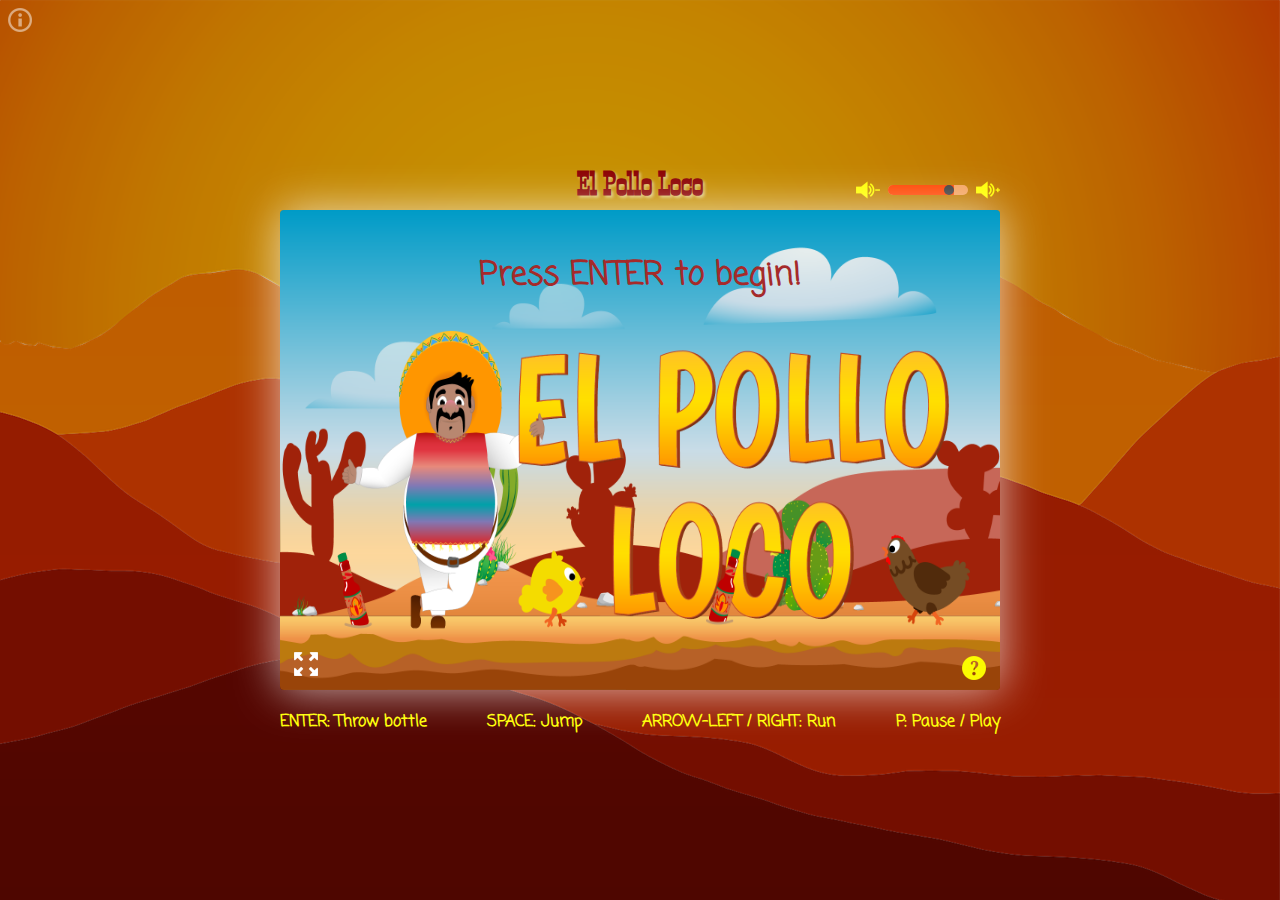
<file: index.html>
<!DOCTYPE html>
<html lang="en">
<head>
    <meta charset="UTF-8">
    <meta http-equiv="X-UA-Compatible" content="IE=edge">
    <meta name="viewport" content="width=device-width, initial-scale=1.0">
    <link rel="stylesheet" href="fonts.css">
    <link rel="stylesheet" href="style.css">
    <title>El Pollo Loco</title>
    <!-- Favicon -->
    <link rel="icon" type="image/x-icon" href="img/3.Secuencias_Enemy_b sico/Versi¢n_pollito/3.Paso_izquierdo.png">
    <!-- Import classes -->
    <script src="classes/drawable-object.class.js"></script>
    <script src="classes/movable-object.class.js"></script>
    <script src="classes/background-object.class.js"></script>
    <script src="classes/throwable-object.class.js"></script>
    <script src="classes/bottle.class.js"></script>
    <script src="classes/cloud.class.js"></script>
    <script src="classes/keyboard.class.js"></script>
    <script src="classes/status-bar.class.js"></script>
    <script src="classes/enemy.class.js"></script>
    <script src="classes/chicken.class.js"></script>
    <script src="classes/chick.class.js"></script>
    <script src="classes/coin.class.js"></script>
    <script src="classes/endboss.class.js"></script>
    <script src="classes/world.class.js"></script>
    <script src="classes/character.class.js"></script>
    <script src="classes/level.class.js"></script>
    <!-- JavaScript -->
    <script src="js/checkDevice.js"></script>
    <script src="js/game.js"></script>
    <script src="js/templates.js"></script>
    <script src="js/levels.js"></script>
</head>
<body>
    <a class="info-link" title="attributions" href="imprint.html"><img src="img/icons/info.ico" alt=""></a>
    <!-- <div id="bg-overlay" class=""></div> -->
    <div id="screen-frame" class="">
        <h1>El Pollo Loco</h1>
        <div class="volume-container">
            <img src="img/icons/audio-remove-24-yellow.ico" alt="volume down"><input type="range" id="volume-slider" onchange="adjustVolume()" value="80"><img src="img/icons/audio-add-24-yellow.ico" alt="volume up">
        </div>
        <canvas id="canvas" class="screen d-none"></canvas>
        <h2 id="screen-text-big"></h2>
        <h4 id="screen-text-small" class="d-none" onclick="restartGame()">Press Enter to restart</h4>
        <p id="help-icon" onclick="toggleHelpScreen()"> <img src="img/icons/help.ico" title="toggle helpscreen"></p>
        <img id="fullscreen-icon" src="img/icons/fullscreen.ico" onclick="toggleFullScreen()" title="toggle fullscreen" alt="fullscreen icon">
        <img id ="start-screen" class="screen" src="img/9.Intro _ Outro Image/Start Screen/Opci¢n2.png" alt="start screen" >
        <img id="game-over-screen" class="screen d-none" src="img/9.Intro _ Outro Image/_Game over_ screen/3.Game over.png" alt="game over screen">
        <img id="loser-screen" class="screen d-none" src="img/9.Intro _ Outro Image/_Game over_ screen/1.you lost.png" alt="you lost screen">
        <div id="help-screen" class="screen d-none"></div>
        <!-- key panels for mobile views -->
        <div id="key-panel-top" class="panel d-none">
            <div class="panel-wrapper"></div>
            <div class="panel-wrapper">
                <img id="btn-pause" class="control-btn" src="img/icons/pause-1.ico" title="toggle pause" alt="pause button">
            </div>
        </div>
        <div id="key-panel-bottom" class="panel d-none">
            <div class="panel-wrapper">
                <img id="btn-left" class="control-btn" src="img/icons/left.ico" title="move left" alt="move left button">
                <img id="btn-right" class="control-btn" src="img/icons/right.ico" title="move-right" alt="move right button">
            </div>
            <div class="panel-wrapper">
                <img id="btn-jump" class="control-btn" src="img/icons/jump.ico" title="jump" alt="jump">
                <img id="btn-throw" class="control-btn" src="img/icons/throw.ico" title="throw bottle" alt="">
            </div>
        </div>
        <div id="control-help" class="key-help">
            <span>ENTER: Throw bottle</span> <span>SPACE: Jump</span> <span> ARROW-LEFT / RIGHT: Run</span> <span>P: Pause / Play</span>
        </div>
    </div>



</body>
</html>
</file>
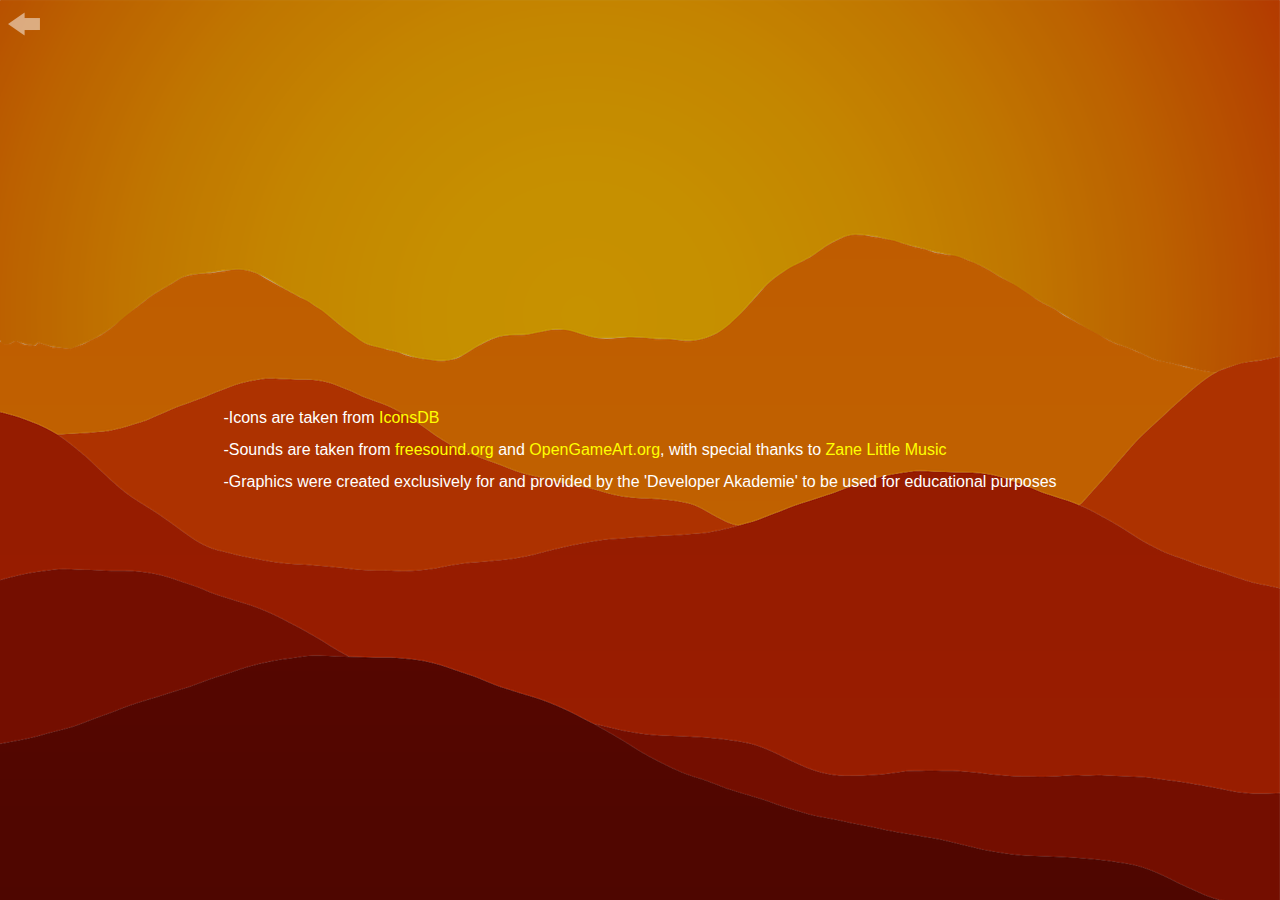
<file: imprint.html>
<!DOCTYPE html>
<html lang="en">
<head>
    <meta charset="UTF-8">
    <meta http-equiv="X-UA-Compatible" content="IE=edge">
    <meta name="viewport" content="width=device-width, initial-scale=1.0">
    <link rel="stylesheet" href="style.css">
    <title>El Pollo Loco</title>
    <!-- Favicon -->
    <link rel="icon" type="image/x-icon" href="img/3.Secuencias_Enemy_b sico/Versi¢n_pollito/3.Paso_izquierdo.png">
</head>
<body>
    
    <a class="info-link" href="index.html"><img src="img/icons/back.ico" alt=""></a>
    <div class="attribution">
        <!-- Attributions icons: IconsDB -->
        <span>-Icons are taken from <a href="https://www.iconsdb.com/">IconsDB</a></span> <br>
        <!-- Attribution sounds: opengameart.org -->
        <span>-Sounds are taken from <a href="https://freesound.org">freesound.org</a> and <a href="https://opengameart.org/">OpenGameArt.org</a>, with special thanks to <a href="https://zanelittle.com/">Zane Little Music</a> <br>
            <!-- <ul>
                <li><a href="https://zanelittle.com/">Zane Little Music</a></li>
            </ul> -->
        </span>
        <!-- Attribution images graphics: DA -->
        <span>-Graphics were created exclusively for and provided by the 'Developer Akademie' to be used for educational purposes</span> <br>
    </div>
</body>
</html>
</file>
<file: fonts.css>
/* smokum-regular - latin */
@font-face {
    font-family: 'Smokum';
    font-style: normal;
    font-weight: 400;
    src: url('./fonts/smokum/smokum-v24-latin-regular.eot');
    /* IE9 Compat Modes */
    src: local(''),
        url('./fonts/smokum/smokum-v24-latin-regular.eot?#iefix') format('embedded-opentype'),
        /* IE6-IE8 */
        url('./fonts/smokum/smokum-v24-latin-regular.woff2') format('woff2'),
        /* Super Modern Browsers */
        url('./fonts/smokum/smokum-v24-latin-regular.woff') format('woff'),
        /* Modern Browsers */
        url('./fonts/smokum/smokum-v24-latin-regular.ttf') format('truetype'),
        /* Safari, Android, iOS */
        url('./fonts/smokum/smokum-v24-latin-regular.svg#Smokum') format('svg');
    /* Legacy iOS */
}

/* coming-soon-regular - latin */
@font-face {
    font-family: 'Coming Soon';
    font-style: normal;
    font-weight: 400;
    src: url('./fonts/coming-soon/coming-soon-v19-latin-regular.eot');
    /* IE9 Compat Modes */
    src: local(''),
        url('./fonts/coming-soon/coming-soon-v19-latin-regular.eot?#iefix') format('embedded-opentype'),
        /* IE6-IE8 */
        url('./fonts/coming-soon/coming-soon-v19-latin-regular.woff2') format('woff2'),
        /* Super Modern Browsers */
        url('./fonts/coming-soon/coming-soon-v19-latin-regular.woff') format('woff'),
        /* Modern Browsers */
        url('./fonts/coming-soon/coming-soon-v19-latin-regular.ttf') format('truetype'),
        /* Safari, Android, iOS */
        url('./fonts/coming-soon/coming-soon-v19-latin-regular.svg#ComingSoon') format('svg');
    /* Legacy iOS */
}

/* source-sans-pro-regular - latin */
@font-face {
    font-family: 'Source Sans Pro';
    font-style: normal;
    font-weight: 400;
    src: url('./fonts/source-sans-pro/source-sans-pro-v21-latin-regular.eot');
    /* IE9 Compat Modes */
    src: local(''),
        url('./fonts/source-sans-pro/source-sans-pro-v21-latin-regular.eot?#iefix') format('embedded-opentype'),
        /* IE6-IE8 */
        url('./fonts/source-sans-pro/source-sans-pro-v21-latin-regular.woff2') format('woff2'),
        /* Super Modern Browsers */
        url('./fonts/source-sans-pro/source-sans-pro-v21-latin-regular.woff') format('woff'),
        /* Modern Browsers */
        url('./fonts/source-sans-pro/source-sans-pro-v21-latin-regular.ttf') format('truetype'),
        /* Safari, Android, iOS */
        url('./fonts/source-sans-pro/source-sans-pro-v21-latin-regular.svg#SourceSansPro') format('svg');
    /* Legacy iOS */
}
</file>
<file: style.css>
:root {
    --canvasWidth: 720px;
    --canvasHeight: 480px;
}

* {
    padding: 0;
    margin: 0;
}

body {
    font-family: 'Source Sans Pro', sans-serif;
    position: relative;
    display: flex;
    flex-direction: column;
    justify-content: center;
    align-items: center;
    /* background-image: url('img/bgs/outback-4523194_1920.jpg');
    background-image: url('img/bgs/desert-5112222.png'); */
    background-image: url('img/bgs/landscape-1300109_1280.png');
    background-size: cover;
    min-height: 100vh;
    max-height: 100%;
    color: white;
    line-height: 2;
    overflow: hidden;
    z-index: -1;
}

body::before {
    content: '';
    background-color: rgba(0,0,0,0.2);
    position: absolute;
    top: 0; bottom: 0;
    left: 0; right: 0;
}

h1 {
    text-shadow: 3px -3px 3px white;
    text-shadow: 2px 2px 2px rgba(255,255,255,0.3);

    font-family: 'Sancreek', cursive;
    font-family: 'Smokum', cursive;
    /* font-family: 'Spicy Rice', cursive;
    font-family: 'Ultra', serif; */

}

h1, p {
    color: sandybrown;
    color: darkred;
    text-shadow: 2px 2px 3px rgba(253, 253, 237, 0.5); 
    position: absolute;
    top: -12%;
}

h2 {
    color: rgb(165, 42, 42);
    font-size: 2rem;
    position: absolute;
    top: 7%;
    max-width: 100%;
    max-height: 100%;
    z-index: 2;
    translate: all 235ms linear;
}

h4{
    color: rgb(251, 251, 0);
    font-size: 1.5rem;
    position: absolute;
    top: 9%;
    z-index: 2;
    text-shadow: 3px -3px 5px orangered;
}

#help-icon {
    position: absolute;
    /* bottom: 2%; */
    top: 93%;
    right: 2%;
    z-index: 4;
    cursor: pointer;
}

#fullscreen-icon {
    position: absolute;
    bottom: 2%;
    top: 92%;
    left: 2%;
    z-index: 4;
    cursor: pointer;
}

#screen-text-small img {
    position: relative;
    top: 0.5rem;
    padding: 0 0.5rem;
}

#screen-text-big img {
    position: relative;
    top: 0.5rem;
    padding: 0 0.8rem;
    height: 48px;
    width: 48px;

}

#screen-text-big, #screen-text-small {
    /* cursor: pointer; */
    font-family: 'Coming Soon', cursive;
}

#begin-game, #screen-text-small {
    cursor: pointer;
}

#begin-game:hover, #screen-text-small:hover {
    text-decoration: underline;
}

canvas {
    background-image: linear-gradient(to bottom, rgba(2, 0, 128, 0.8), rgba(105, 215, 252, 0.6) 30%, rgba(255, 140, 0) 70%);
    z-index: 1;
    /*important for responsiveness?:*/
    /* display: block; */
}

#screen-frame {
    width: var(--canvasWidth);
    height:var(--canvasHeight);
    position: absolute;
    display: flex;
    justify-content: center;
}

.screen {
    width: 100%;
    height: 100%;
    /* margin: 1rem 0; */
    box-shadow: 0 0 45px 0px rgb(255, 255, 255, 0.7);
    border-radius: 4px;
    position: absolute;
    display: flex;
    max-width: 100%;
    max-height: 100%;
    /* display:block; */
    /* border-top: 1px solid lime;
    border-bottom: 1px solid lime; */
    box-sizing: border-box;
}

#game-over-screen, #loser-screen, #start-screen {
    z-index: 1;
    top: 0;
    bottom:0;
}

#help-screen {
    flex-direction: column;
    background: rgba(0, 0, 0, 0.8);
    align-items: stretch;
    justify-content: center;
    line-height: 1.75;
    z-index: 3;
    top: 0;
    bottom:0;

    /* position: relative; */
}

#help-screen h6 {
    text-align: center;
    margin: 0 8rem;
    color: orange;
}

#help-screen h4 {
    position: relative;
    top: 0;
    margin-top: 1rem;
    display: flex;
    /* justify-content: center; */
    justify-content: space-between;
    margin: 0 8rem;

    font-size: 1.25rem;
}

#help-screen h3 {
    color: rgb(251, 251, 0);
    text-align: center;
    line-height: 1.5;
    margin: 1.25rem 7rem 0.25rem 7rem;
}

#help-screen span:nth-child(2n+1) {
    color: red;
    /* position: relative;
    right: 60%; */
}

#help-screen span:nth-child(2){
    color: orange;
    /* position: absolute;
    left: 65%; */
}

#help-screen img {
    height: 1.5rem;
    width: 1.5rem;
    outline: 0.5px dashed red;
    outline-offset: 0.25rem;
    margin-left: 1rem;
}

/* .help-icon-fullscreen {} */

.endscreen-text {
    color: rgb(251, 251, 0);
    font-size: 3rem;
    top: 79%;
    z-index: 2;
}

.d-none {
    display: none !important;
}

.btn-toggle-white {
    color: white !important;
    left: 0.5rem;
}

.small-h {
    font-size: 0.7rem !important;
    margin: 1rem 12rem 0 12rem !important;
}

.btn-toggle-touch {
    font-weight: bold;
    border: 0.01px dashed red;
    border-radius:50%;
    padding: 0.05rem 0.7rem;
    cursor: pointer;
    position: relative;
    top: 0.5rem;
    /* margin-left: 0.2rem; */
}

.text-dive-animation {
    animation: text-dive-out 350ms linear 1; /*300ms (=timeout until game starts)*/
}

.panel {
    z-index: 2;
    display: flex;
    justify-content: space-between;
    align-items: center;
    position: absolute;
    left: 0; right:0;
}

.panel-wrapper {
    display: flex;
    justify-content: center;
}

.control-btn {
    margin: 0 1.25rem;
    padding: 0.5rem;
    border-radius: 50%;
    border: 1px solid white;
    width: 25px;
    /* cursor: pointer; */
}

#key-panel-top {
    top: -50px;
    /* border: 1px solid red; */
}

#key-panel-bottom{
    bottom: -50px;
    /* border: 1px solid lime; */
}

.panel-bottom-fullscreen {
    bottom: 2% !important;
    justify-content: space-evenly;
    margin-left: -18rem;
    margin-right: -18rem
}

.panel-top-fullscreen {
    top: 2% !important;
    justify-content: center;
}

#control-help {
    color: yellow;
    font-family: 'Coming Soon';
    position: absolute;
    bottom: -3rem;
    display: flex;
    width: 100%;
    justify-content: space-between;
    font-weight: bold;
}

.info-link {
    opacity: 0.5;
    position: absolute;
    top: 0.5rem;
    left: 0.5rem;
}

.attribution {
    /* font-weight: bold; */
    margin: 3rem;
    z-index: 1;
}

.attribution a {
    color: yellow;
    text-decoration: none;
}

#volume-slider{
    /* width: 80px; */
    height: 10px;
    margin: 0 0.5rem;
}

#volume-slider:active {
    cursor: grabbing;
}

.volume-container {
    position: absolute;
    top: -2rem;
    right: 0;
    outline: none;
    display: flex;
    align-items: center;;

}

.volume-container img {
    width: 24px;
    height: auto;
    padding: 0;
}

/* Volume slider */
/*Chrome*/
@media screen and (-webkit-min-device-pixel-ratio:0) {
    input[type='range'] {
        overflow: hidden;
        width: 80px;
        -webkit-appearance: none;
        background-color: sandybrown;
        border-radius: 9px;
    }

    input[type='range']::-webkit-slider-runnable-track {
        height: 10px;
        -webkit-appearance: none;
        color: orangered;
        /* margin-top: -1px;
        margin-right: -10px; */
    }

    input[type='range']::-webkit-slider-thumb {
        width: 10px;
        height: 10px;
        border-radius: 50%;
        -webkit-appearance: none;
        cursor: grabbing;
        background: #3e3e3e;
        box-shadow: -80px 0 0 80px orangered;
        transition: all ease 100ms;
    }

}

/** FF*/
input[type="range"]::-moz-range-progress {
    background-color: orangered;
}

input[type="range"]::-moz-range-track {
    background-color: sandybrown;
}

input[type="range"]::-moz-range-thumb {
    width: 10px;
    height: 10px;
    border-radius: 50%;
    background: #3e3e3e;
    transition: all ease 100ms;
}

/* IE*/
input[type="range"]::-ms-fill-lower {
    background-color: orangered;
}

input[type="range"]::-ms-fill-upper {
    background-color: sandybrown;
}


/* --- --- Animations --- ---*/

@keyframes text-dive-out {
    0% {top: 20%;}
    50% {top: 55%; }
    100% { top: 150%;}
}

/* --- --- Mobile Views (approx until 320px rn --- ---*/
/* --- (approx until 320px rn.) ---*/


@media only screen and (max-width:718px){ /* standard --canvasWidth */

    h1 {
        display: none;
    }

    .panel-bottom-fullscreen {
        margin-left: -8rem;
        margin-right: -8rem;
    }

    .control-btn {
        margin: 0 1rem;
        padding: 0.5rem;
        border-radius: 50%;
        border: 1px solid white;
        width: 25px;
        /* cursor: pointer; */
    }

    #fullscreen-icon {
        display: none;
    }

    #fullscreen-demo{
        display: none !important;
    }

    #game-over-screen,
    #loser-screen,
    #start-screen,
    #screen-frame {
        width: 100%;
        height: var(--canvasHeight) !important;
    }

    .screen {
        height: unset !important;
    }

    #screen-text-big, #screen-text-small {
        font-size: 1.5rem;
    }

    #screen-text-big img {
        width: 32px;
        height:100%;
    }

    #help-screen h4 {
       font-size: 1rem;
       margin: 0 3rem;
    }

    #help-screen h3 {
        font-size: 1rem;
        margin: 2rem 3rem;
    }

    #help-screen h6 {
        margin: 0rem 1rem;
        font-size: 0.65rem;
    }

    .btn-toggle-touch {
        top: 0rem;
        /* margin-left: -0.75rem; */
    }

    .small-h {
        font-size: 0.5rem !important;
        margin: 0rem 6rem !important;
    }

    .attribution {
        font-size: 0.9rem;
    }

    #control-help {
        font-size: 0.9rem;
        justify-content: space-around;
    }

    .volume-container {
        right: 1rem;
    }

}

@media only screen and (max-height: 600px) {
    
    .info-link {
        top: 0.25rem;
        left: 0.5rem;
    }

    .info-link img {
        width: 16px;
    }
    
    #key-panel-bottom {
        bottom: 2%;
        justify-content: space-evenly;
    }
    
    #key-panel-top {
        top: 2%;
        justify-content: center;
    }
    
    h1 {
        display: none;
    }

    .attribution {
        font-size: 0.8rem;
    }
}

@media only screen and (max-height: 479px){ /* standard --canvasHeight */

}

@media only screen and (max-height: 390px){
    #help-screen h4 {
        font-size: 0.9rem;
        margin: 0 7rem;
    }
    #help-screen h3 {
        font-size: 0.8rem;
        margin: 2rem 7rem;
    }
    .small-h {
        font-size: 0.5rem !important;
        margin: 0rem 7rem !important;
    }
}

@media only screen and (max-width: 580px){
    .panel-bottom-fullscreen {
        margin-left: 0;
        margin-right: 0;
    }

    #help-screen {
        line-height: 1.5;
    }

    #help-icon {
        top: 88%;
    }

    #control-help {
        font-size: 0.8rem;
    }
}

@media only screen and (max-width: 500px) {

    .control-btn {
        width: 1rem;
    }

    #screen-text-big,
    #screen-text-small {
        font-size: 1.3rem;
    }

    #help-screen h4 {
        font-size: 1rem;
        margin: 0 3rem;
    }

    #help-screen h3 {
        font-size: 0.8rem;
        margin: 1rem 2rem;
    }

    #help-screen h6 {
        margin: 0rem 1rem 0 1rem;
        font-size: 0.5rem;
    }

    .btn-toggle-touch {
        top: 0rem;
        /* margin-left: -0.75rem; */
        padding: 0.25rem 0.75rem;
    }

    .small-h {
        /* font-size: 0.56rem !important;
        margin: 0rem 3rem !important; */
        display: none !important;
    }

    #control-help {
        font-size: 0.7rem;
    }

    /* .volume-container {
        top: -1.5rem;
    } */

}

@media only screen and (max-width: 430px){

    /*better putt all that in HEIGHT query? */
    #screen-text-big,
    #screen-text-small {
        font-size: 1rem;
    }
    #screen-text-big img,
    #screen-text-small img {
        width: 24px;
        height: 100%;
    }

   .control-btn {
        margin: 0 0.5rem;
   }

    h1 {
        font-size: 1.5rem;
    }

    #help-screen h4 {
        font-size: 0.6rem;
        margin: 0 2rem;
    }

    #help-screen h3 {
        font-size: 0.6rem;
        margin: 2rem 2rem;
    }

    #help-screen h6 {
        margin: 1rem 1rem 0 1rem;
        font-size: 0.55rem;
    }

    .btn-toggle-touch {
        top: 0rem;
        margin-left: -0.25rem;
        padding: 0.025rem 0.35rem;
    }

    #help-screen img {
        width: 0.9rem;
        height: 0.9rem;
        outline-offset: 0.1rem;
        margin-left: 0.5rem;
    }

    #help-icon img {
        width: 1rem;
    }

    .small-h {
        font-size: 0.4rem !important;
        margin: 0rem 3rem !important;
    }

    #control-help {
        font-size: 0.5rem;
    }

    #volume-slider {
        height: 7px;
        margin: 0 0.25rem;
    }

    .volume-container img {
        width: 16px;
    }
}

@media only screen and (max-width: 318px) {

    #help-screen {
        background-color: rgba(0,0,0,0.9);
    }

    #help-screen h3{
        margin: 0.5rem 1rem;
    }

    .btn-toggle-touch {
        top: 0rem;
        margin-left: -0.25rem;
        padding: 0.025rem 0.35rem;
    }

    #help-screen img {
        width: 0.6rem;
        height: 0.6rem;
    }

    #help-icon {
        top: 83%
    }

    #control-help {
        font-size: 0.4rem;
        top: 1rem;
        /* display: none; */
    }

    #volume-slider {
        height: 5px;
        margin: 0 0.25rem;
    }
}

@media only screen and (max-width: 235px) {

    .btn-toggle-touch {
        border: none;
    }

    #help-screen img {
        width: 0.5rem;
        height: 0.5rem;
    }

    #help-icon {
        width: 1rem;
        right: 3%;
    }

    #control-help {
        display: none;
    }
}
</file>
